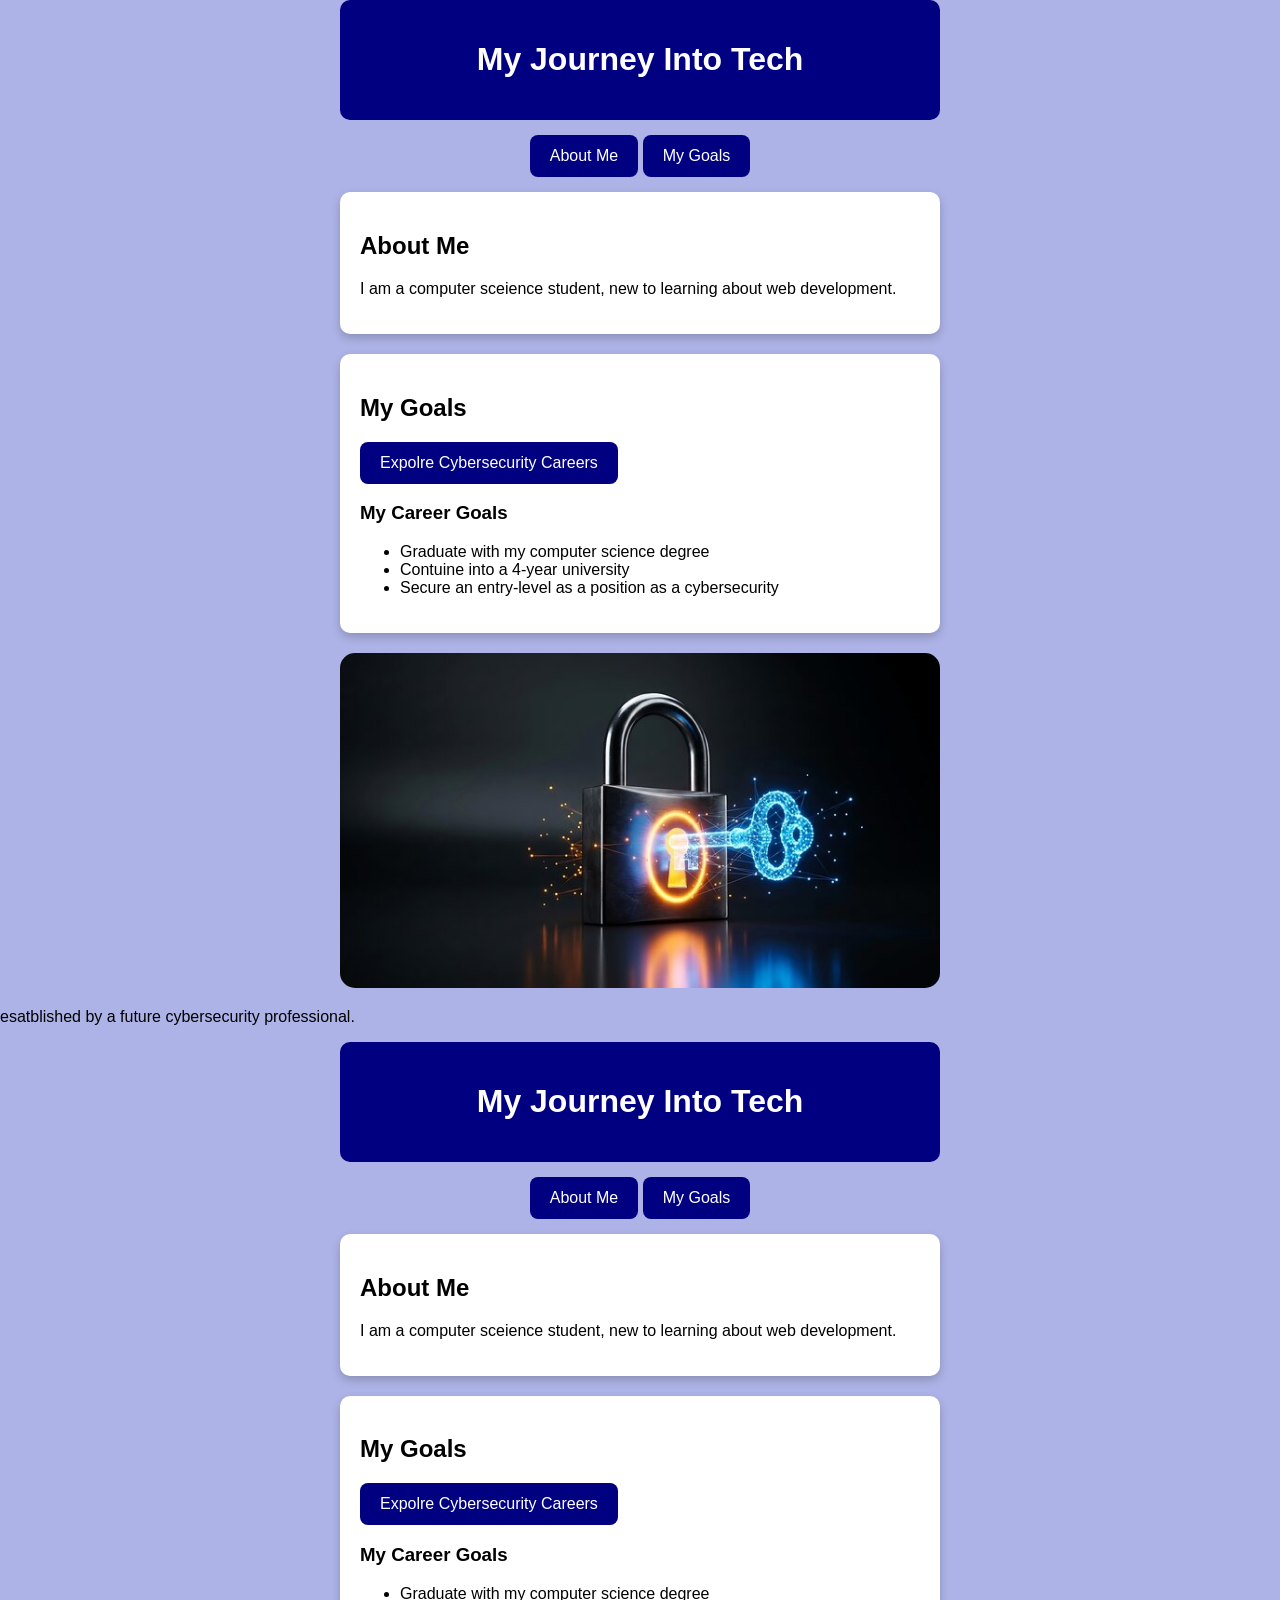
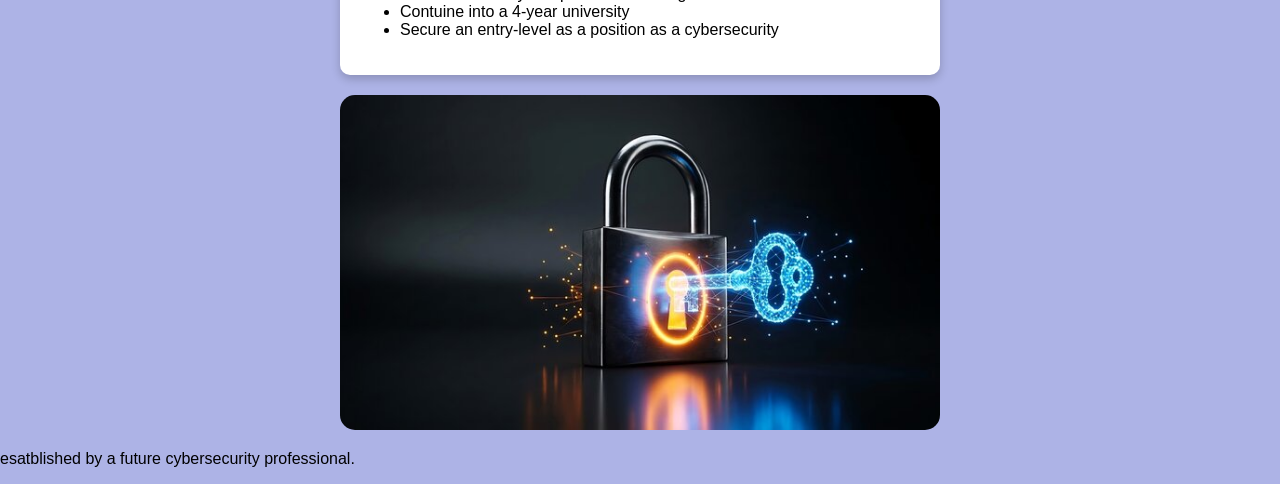
<file: index.html>
<!DOCTYPE html>
<html lang="en">
<head>
    <meta charset="UTF-8">
    <meta name="viewport" content="width=device-width, initial-scale=1.0">
    <title>My Journey Into Tech</title>
    <style>
        html {
            scroll-behavior: smooth;
            section {
                scroll-margin-top: 20px;
            }
        }
        header {
            background-color: navy;
            padding: 20px;
            border-radius: 10px;
            text-align: center;
        }
        body {
            background-color: rgb(173, 179, 230);            font-family: Arial, sans-serif;
            margin: 0;
            padding: 0;
        }
        main {
            width:100%;
            max-width: 600px;
            margin: 0 auto;
            padding: 0px;
            box-sizing: border-box;
        }
    h1 {
        color: white;
        text-align:center;
       }
       img {
        max-width: 100%;
        height: auto;
        border-radius: 15px;
        transition: transform 0.3s ease;
       }
       img:hover {
        transform: scale(1.05);
       }
       section {
        padding: 20px;
        background-color: white;
        border-radius: 10px;
        margin-bottom: 20px;
        box-shadow: 0 4px 10px rgba(0, 0, 0, 0.2);
        transition: transform 0.3s ease;
       }
       section:hover{
        transform: translateY(-5px);
       }
       a {
        display: inline-block;
        background-color: navy;
        color: white;
        padding: 12px 20px;
        text-decoration: none;
        border-radius: 8px;
        transition: background-color 0.3s ease;
         }
         a:hover {
        background-color: purple;
        color: white;
       }
       nav {
        text-align: center;
        margin: 15px 0;
       }
       nav a:hover {
        background-color: purple;
        color: white;
       }
       nav a:focus-visible{
        outline: 3px solid orange;
        outline-offset: 3px;
       }
       @media (max-width: 600px) {
        h1 {
            font-size: 24px;
        }
        main {
            padding: 15px; 
        }
        a {
            overflow-wrap: anywhere;
            display: block;
            text-align: center;
         }
        }
        </style>
        </head>
<body>
    <main>
        <header>
            <h1>My Journey Into Tech</h1>
        </header>
        <nav>
        <a href="#about">About Me</a>
        <a href="#goals">My Goals</a>
     </nav>

 <section id="about">
    <h2>About Me</h2>
    <p>I am a computer sceience student, new to learning about web development.
    </p>
 </section>
 <section id="goals">
 <h2>My Goals</h2>
 <p>
    <a href="https://www.comptia.org/">
        Expolre Cybersecurity Careers
    </a>
 </p>
<h3>My Career Goals</h3>
<ul>
    <li>Graduate with my computer science degree</li>
    <li>Contuine into a 4-year university</li>
    <li>Secure an entry-level as a position as a cybersecurity</li>
</ul>
 </section>
 <img src="cybersecurity.jpg" alt="Cybersecurity image represnting digital security">

 </main>
 <footer>
    <p> esatblished by a future cybersecurity professional.</p>
 </footer>
</body>
</html><!DOCTYPE html>
<html lang="en">
<head>
    <meta charset="UTF-8">
    <meta name="viewport" content="width=device-width, initial-scale=1.0">
    <title>My Journey Into Tech</title>
    <style>
        html {
            scroll-behavior: smooth;
            section {
                scroll-margin-top: 20px;
            }
        }
        header {
            background-color: navy;
            padding: 20px;
            border-radius: 10px;
            text-align: center;
        }
        body {
            background-color: rgb(173, 179, 230);            font-family: Arial, sans-serif;
            margin: 0;
            padding: 0;
        }
        main {
            width:100%;
            max-width: 600px;
            margin: 0 auto;
            padding: 0px;
            box-sizing: border-box;
        }
    h1 {
        color: white;
        text-align:center;
       }
       img {
        max-width: 100%;
        height: auto;
        border-radius: 15px;
        transition: transform 0.3s ease;
       }
       img:hover {
        transform: scale(1.05);
       }
       section {
        padding: 20px;
        background-color: white;
        border-radius: 10px;
        margin-bottom: 20px;
        box-shadow: 0 4px 10px rgba(0, 0, 0, 0.2);
        transition: transform 0.3s ease;
       }
       section:hover{
        transform: translateY(-5px);
       }
       a {
        display: inline-block;
        background-color: navy;
        color: white;
        padding: 12px 20px;
        text-decoration: none;
        border-radius: 8px;
        transition: background-color 0.3s ease;
         }
         a:hover {
        background-color: purple;
        color: white;
       }
       nav {
        text-align: center;
        margin: 15px 0;
       }
       nav a:hover {
        background-color: purple;
        color: white;
       }
       nav a:focus-visible{
        outline: 3px solid orange;
        outline-offset: 3px;
       }
       @media (max-width: 600px) {
        h1 {
            font-size: 24px;
        }
        main {
            padding: 15px; 
        }
        a {
            overflow-wrap: anywhere;
            display: block;
            text-align: center;
         }
        }
        </style>
        </head>
<body>
    <main>
        <header>
            <h1>My Journey Into Tech</h1>
        </header>
        <nav>
        <a href="#about">About Me</a>
        <a href="#goals">My Goals</a>
     </nav>

 <section id="about">
    <h2>About Me</h2>
    <p>I am a computer sceience student, new to learning about web development.
    </p>
 </section>
 <section id="goals">
 <h2>My Goals</h2>
 <p>
    <a href="https://www.comptia.org/">
        Expolre Cybersecurity Careers
    </a>
 </p>
<h3>My Career Goals</h3>
<ul>
    <li>Graduate with my computer science degree</li>
    <li>Contuine into a 4-year university</li>
    <li>Secure an entry-level as a position as a cybersecurity</li>
</ul>
 </section>
 <img src="cybersecurity.jpg" alt="Cybersecurity image represnting digital security">

 </main>
 <footer>
    <p> esatblished by a future cybersecurity professional.</p>
 </footer>
</body>
</html>
</file>
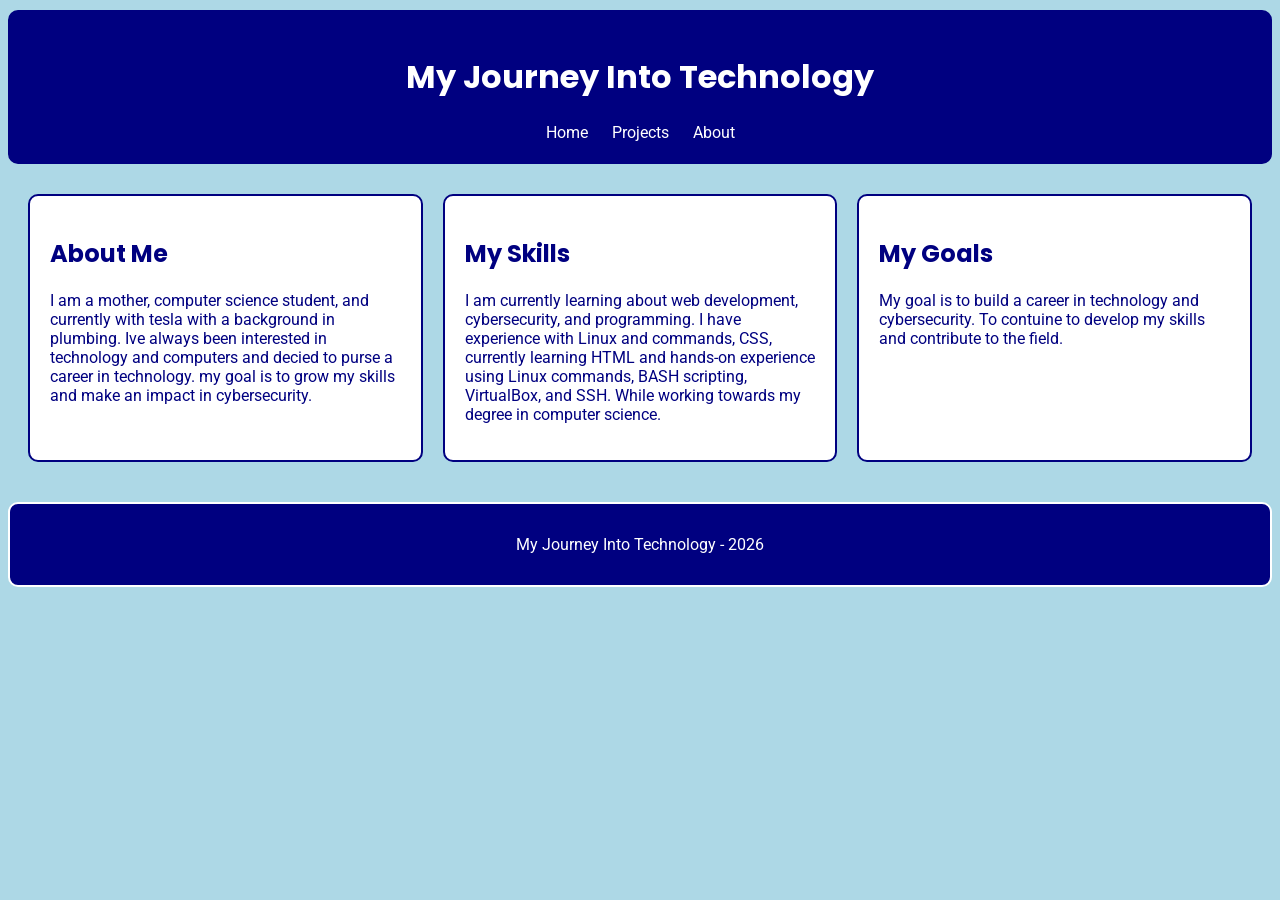
<file: my-portfolio/index.html>
<!DOCTYPE html>
<html lang="en">
<head>
    <meta charset="UTF-8">
    <meta name="viewport" content="width=device-width, initial-scale=1.0">
    <title>My Journey Into Technology</title>
    <link rel="stylesheet" href="style.css">
</head>
<body>
    <header>
        <h1>My Journey Into Technology</h1>
        <nav>
            <a href="index.html">Home</a>
            <a href="projects.html">Projects</a>
            <a href="about.html">About</a>
        </nav>
    </header>
    <main class="portfolio-grid">

        <section class="about-box">
            <h2>About Me</h2>
            <p>I am a mother, computer science student, and currently  with tesla with a background in plumbing. Ive always been interested in technology and computers and decied to purse a career in technology. my goal is to grow my skills and make an impact in cybersecurity.</p>
    </section>
    
    <section class="about-box">
        <h2>My Skills</h2>
        <p>I am currently learning about web development, cybersecurity, and programming. I have experience with Linux and commands, CSS, currently learning HTML and hands-on experience using Linux commands, BASH scripting, VirtualBox, and SSH. While working towards my degree in computer science.
        </p>
    </section>

    <section class="about-box">
        <h2>My Goals</h2>
        <p>My goal is to build a career in technology and cybersecurity. To contuine to develop my skills and contribute to the field.</p>
    </section>

    </main>

    <footer id="footer">
        <p>My Journey Into Technology - 2026</p>
    </footer>
</body>
</html>
</file>
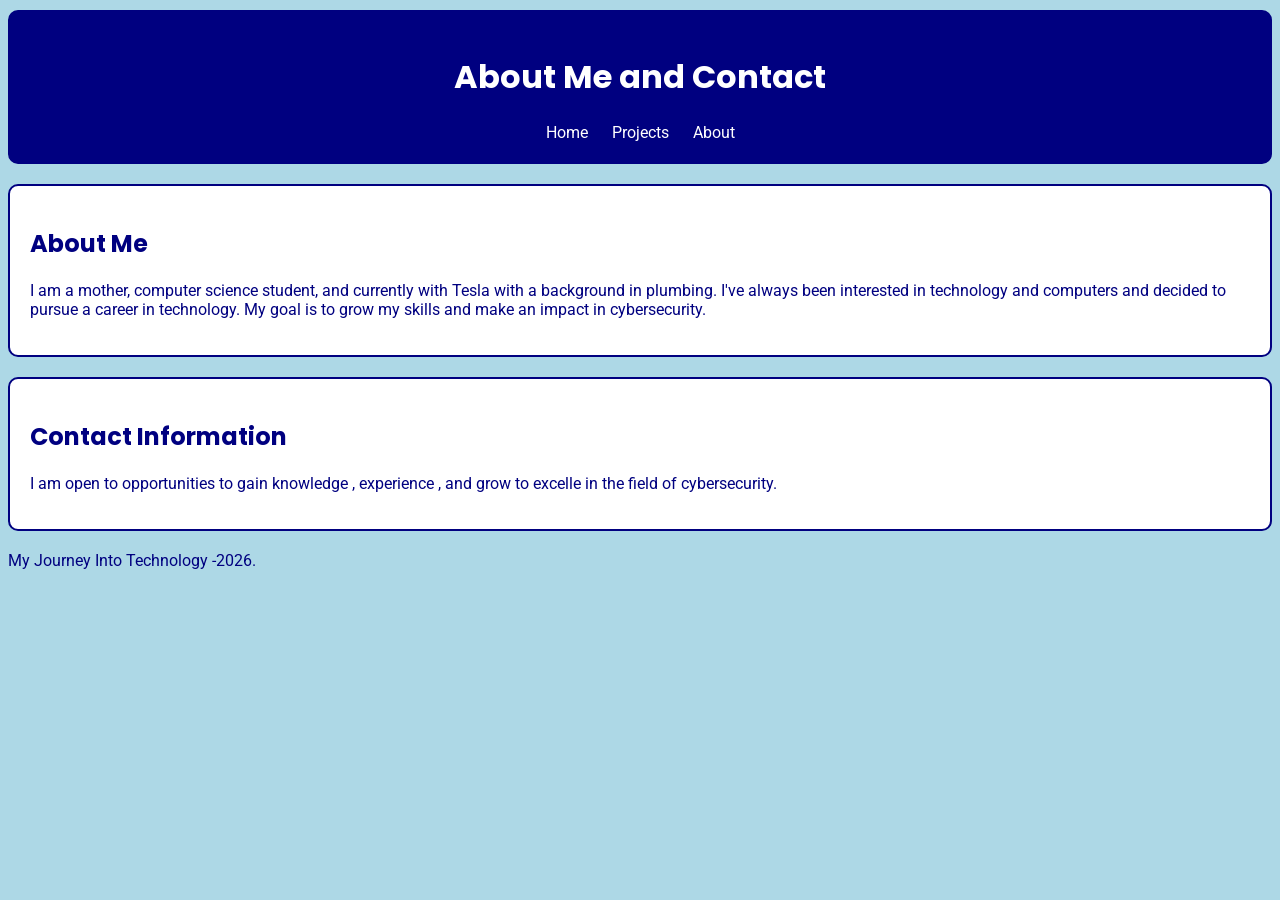
<file: my-portfolio/about.html>
<!DOCTYPE html>
<html lang="en">
<head>
    <meta charset="UTF-8">
    <meta name="viewport" content="width=device-width, initial-scale=1.0">
    <title>About Me and Contact</title>
    <link rel="stylesheet" href="style.css">
</head>
<body>
    <header>
        <h1>About Me and Contact</h1>
        <nav>
            <a href="index.html">Home</a>
            <a href="projects.html">Projects</a>
            <a href="about.html">About</a>
        </nav>
    </header>
    <main>
        <section>
            <h2>About Me</h2>
            <p>I am a mother, computer science student, and currently with Tesla with a background in plumbing. I've always been interested in technology and computers and decided to pursue a career in technology. My goal is to grow my skills and make an impact in cybersecurity.</p>
        </section>

        <section>
            <h2>Contact Information</h2>
            <p>I am open to opportunities to gain knowledge , experience , and grow to excelle in the field of cybersecurity.</p>
        </section>
    </main>

    <footer>
            <p>My Journey Into Technology -2026.</p>
    </footer>           
</body>
</html>
</file>
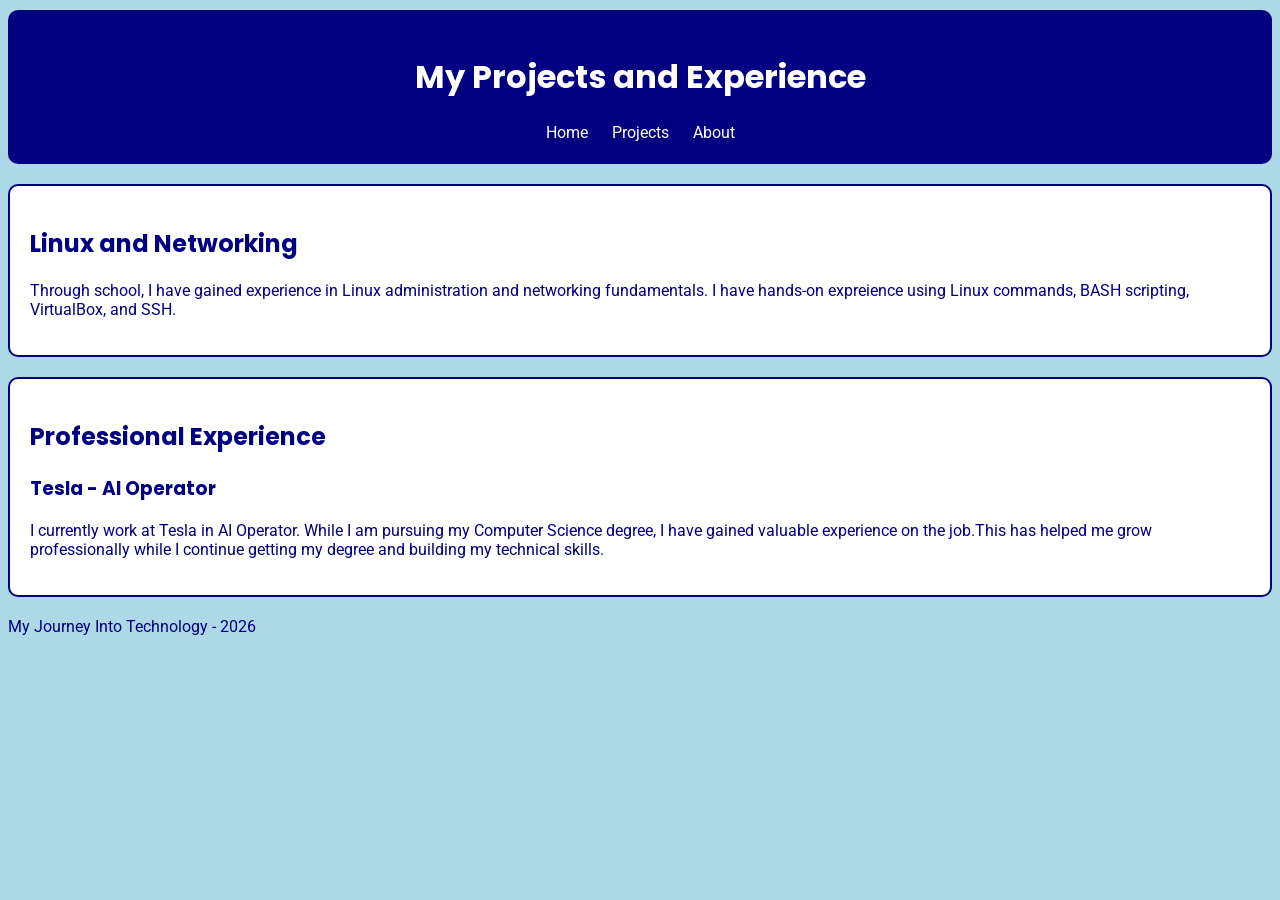
<file: my-portfolio/projects.html>
<!DOCTYPE html>
<html lang="en">
<head>
    <meta charset="UTF-8">
    <meta name="viewport" content="width=device-width, initial-scale=1.0">
    <title>My Projects and Experience</title>
    <link rel="stylesheet" href="style.css">
</head>
<body>
 <header>
        <h1>My Projects and Experience</h1>
        <nav>
            <a href="index.html">Home</a>
            <a href="projects.html">Projects</a>
            <a href="about.html">About</a>
        </nav>
    </header>
    <main>
        <section>
            <h2>Linux and Networking</h2>
            <p>Through school, I have gained experience in Linux administration and networking fundamentals. I have hands-on expreience using Linux commands, BASH scripting, VirtualBox, and SSH.</p>   
        </section>
        <section>
            <h2>Professional Experience</h2>
            <h3>Tesla - AI Operator</h3>
            <p>I currently work at Tesla in AI Operator. While I am pursuing my Computer Science degree, I have gained valuable experience on the job.This has helped me grow professionally while I continue getting my degree and building my technical skills.</p>
        </section>
    </main>

    <footer>
        <p>My Journey Into Technology - 2026</p>
    </footer>
</body>
</html>
</file>
<file: my-portfolio/style.css>
@import url('https://fonts.googleapis.com/css2?family=Poppins:wght@400;700&family=Roboto:wght@400;700&display=swap');
body {
    background-color: lightblue;
       color: navy;
       font-family: 'Roboto', sans-serif;
    }
    h1, h2, h3 {
        font-family: 'poppins', sans-serif;
    }

    header{
        background-color: navy;
        color: white;
        padding: 20px;
        text-align: center;
        border-radius: 10px;
        margin: 10px 0;
        border: 2px solid navy;
    }

    nav a{
        color: white;
        text-decoration: none;
        margin: 0 10px;
    }

    .about-box{
        background-color: white;
        padding: 20px;
        border: 2px solid navy;
        border-radius: 10px;
        margin: 20px 0;
    }
    #footer{
        background-color: navy;
        color: white;
        text-align: center;
        padding: 15px;
        border-radius: 10px;
        margin-top: 20px;
        border: 2px solid white;
    }

    .portfolio-grid{
        display: grid;
        grid-template-columns: repeat(3, minmax(0, 1fr));
        gap: 20px;
        padding: 20px;
    }

    .portfolio-grid .about-box {
        min-width: 0;
        margin: 0;
        overflow: anywhere;
    }
  @media (max-width: 900px) {
    .portfolio-grid {
        grid-template-columns: repeat(2, 1fr);
    }
}

@media (max-width: 600px) {
    .portfolio-grid {
        grid-template-columns: 1fr;
    }
}

main > section {
    background-color: white;
    padding: 20px;
    border: 2px solid navy;
    border-radius: 10px;
    margin: 20px 0;
    overflow-wrap: anywhere;
}
</file>
